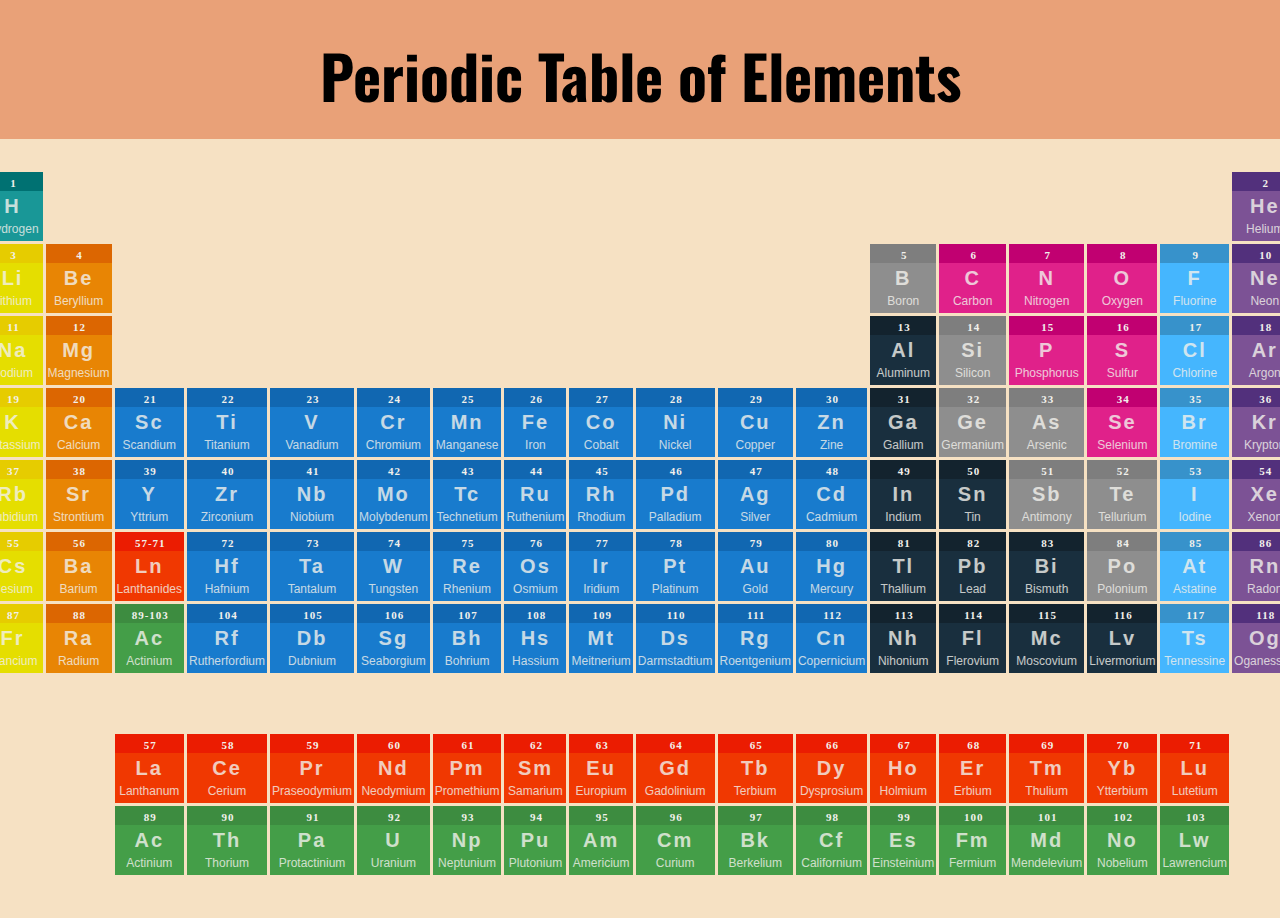
<file: Periodic Table/periodic.html>
<!DOCTYPE html>
<html lang="en">
  <head>
    <meta charset="UTF-8" />
    <meta http-equiv="X-UA-Compatible" content="IE=edge" />
    <meta name="viewport" content="width=device-width, initial-scale=1.0" />
    <title>Periodic Table</title>
    <link rel="preconnect" href="https://fonts.googleapis.com" />
    <link rel="preconnect" href="https://fonts.gstatic.com" crossorigin />
    <link
      href="https://fonts.googleapis.com/css2?family=Foldit:wght@400;500&family=Oswald:wght@200;500;700&family=Roboto:wght@400;500;700;900&family=Vina+Sans&display=swap"
      rel="stylesheet"
    />
    <link
      rel="shortcut icon"
      type="x-icon"
      href="/portfolio-main/portfolio.photos/table-icon.png"
    />
    <link rel="stylesheet" href="periodic.css" />
  </head>
  <body>
    <div class="table-page">
      <div class="title">
        <h1>Periodic Table of Elements</h1>
      </div>
      <div class="container">
        <table>
          <tr>
            <td class="blue-green">
              <p class="s1">1</p>
              <p class="p1">H</p>
              <p class="p2">Hydrogen</p>
            </td>
            <td class="c1" colspan="16"></td>
            <td class="violet">
              <p class="s1">2</p>
              <p class="p1">He</p>
              <p class="p2">Helium</p>
            </td>
          </tr>
          <tr>
            <td class="yellow">
              <p class="s1">3</p>
              <p class="p1">Li</p>
              <p class="p2">Lithium</p>
            </td>
            <td class="orange">
              <p class="s1">4</p>
              <p class="p1">Be</p>
              <p class="p2">Beryllium</p>
            </td>
            <td class="c2" colspan="10"></td>
            <td class="gray">
              <p class="s1">5</p>
              <p class="p1">B</p>
              <p class="p2">Boron</p>
            </td>
            <td class="pink">
              <p class="s1">6</p>
              <p class="p1">C</p>
              <p class="p2">Carbon</p>
            </td>
            <td class="pink">
              <p class="s1">7</p>
              <p class="p1">N</p>
              <p class="p2">Nitrogen</p>
            </td>
            <td class="pink">
              <p class="s1">8</p>
              <p class="p1">O</p>
              <p class="p2">Oxygen</p>
            </td>
            <td class="skyblue">
              <p class="s1">9</p>
              <p class="p1">F</p>
              <p class="p2">Fluorine</p>
            </td>
            <td class="violet">
              <p class="s1">10</p>
              <p class="p1">Ne</p>
              <p class="p2">Neon</p>
            </td>
          </tr>
          <tr>
            <td class="yellow">
              <p class="s1">11</p>
              <p class="p1">Na</p>
              <p class="p2">Sodium</p>
            </td>
            <td class="orange">
              <p class="s1">12</p>
              <p class="p1">Mg</p>
              <p class="p2">Magnesium</p>
            </td>
            <td class="c3" colspan="10"></td>
            <td class="black">
              <p class="s1">13</p>
              <p class="p1">Al</p>
              <p class="p2">Aluminum</p>
            </td>
            <td class="gray">
              <p class="s1">14</p>
              <p class="p1">Si</p>
              <p class="p2">Silicon</p>
            </td>
            <td class="pink">
              <p class="s1">15</p>
              <p class="p1">P</p>
              <p class="p2">Phosphorus</p>
            </td>
            <td class="pink">
              <p class="s1">16</p>
              <p class="p1">S</p>
              <p class="p2">Sulfur</p>
            </td>
            <td class="skyblue">
              <p class="s1">17</p>
              <p class="p1">Cl</p>
              <p class="p2">Chlorine</p>
            </td>
            <td class="violet">
              <p class="s1">18</p>
              <p class="p1">Ar</p>
              <p class="p2">Argon</p>
            </td>
          </tr>
          <tr>
            <td class="yellow">
              <p class="s1">19</p>
              <p class="p1">K</p>
              <p class="p2">Potassium</p>
            </td>
            <td class="orange">
              <p class="s1">20</p>
              <p class="p1">Ca</p>
              <p class="p2">Calcium</p>
            </td>
            <td class="blue">
              <p class="s1">21</p>
              <p class="p1">Sc</p>
              <p class="p2">Scandium</p>
            </td>
            <td class="blue">
              <p class="s1">22</p>
              <p class="p1">Ti</p>
              <p class="p2">Titanium</p>
            </td>
            <td class="blue">
              <p class="s1">23</p>
              <p class="p1">V</p>
              <p class="p2">Vanadium</p>
            </td>
            <td class="blue">
              <p class="s1">24</p>
              <p class="p1">Cr</p>
              <p class="p2">Chromium</p>
            </td>
            <td class="blue">
              <p class="s1">25</p>
              <p class="p1">Mn</p>
              <p class="p2">Manganese</p>
            </td>
            <td class="blue">
              <p class="s1">26</p>
              <p class="p1">Fe</p>
              <p class="p2">Iron</p>
            </td>
            <td class="blue">
              <p class="s1">27</p>
              <p class="p1">Co</p>
              <p class="p2">Cobalt</p>
            </td>
            <td class="blue">
              <p class="s1">28</p>
              <p class="p1">Ni</p>
              <p class="p2">Nickel</p>
            </td>
            <td class="blue">
              <p class="s1">29</p>
              <p class="p1">Cu</p>
              <p class="p2">Copper</p>
            </td>
            <td class="blue">
              <p class="s1">30</p>
              <p class="p1">Zn</p>
              <p class="p2">Zine</p>
            </td>
            <td class="black">
              <p class="s1">31</p>
              <p class="p1">Ga</p>
              <p class="p2">Gallium</p>
            </td>
            <td class="gray">
              <p class="s1">32</p>
              <p class="p1">Ge</p>
              <p class="p2">Germanium</p>
            </td>
            <td class="gray">
              <p class="s1">33</p>
              <p class="p1">As</p>
              <p class="p2">Arsenic</p>
            </td>
            <td class="pink">
              <p class="s1">34</p>
              <p class="p1">Se</p>
              <p class="p2">Selenium</p>
            </td>
            <td class="skyblue">
              <p class="s1">35</p>
              <p class="p1">Br</p>
              <p class="p2">Bromine</p>
            </td>
            <td class="violet">
              <p class="s1">36</p>
              <p class="p1">Kr</p>
              <p class="p2">Krypton</p>
            </td>
          </tr>
          <tr>
            <td class="yellow">
              <p class="s1">37</p>
              <p class="p1">Rb</p>
              <p class="p2">Rubidium</p>
            </td>
            <td class="orange">
              <p class="s1">38</p>
              <p class="p1">Sr</p>
              <p class="p2">Strontium</p>
            </td>
            <td class="blue">
              <p class="s1">39</p>
              <p class="p1">Y</p>
              <p class="p2">Yttrium</p>
            </td>
            <td class="blue">
              <p class="s1">40</p>
              <p class="p1">Zr</p>
              <p class="p2">Zirconium</p>
            </td>
            <td class="blue">
              <p class="s1">41</p>
              <p class="p1">Nb</p>
              <p class="p2">Niobium</p>
            </td>
            <td class="blue">
              <p class="s1">42</p>
              <p class="p1">Mo</p>
              <p class="p2">Molybdenum</p>
            </td>
            <td class="blue">
              <p class="s1">43</p>
              <p class="p1">Tc</p>
              <p class="p2">Technetium</p>
            </td>
            <td class="blue">
              <p class="s1">44</p>
              <p class="p1">Ru</p>
              <p class="p2">Ruthenium</p>
            </td>
            <td class="blue">
              <p class="s1">45</p>
              <p class="p1">Rh</p>
              <p class="p2">Rhodium</p>
            </td>
            <td class="blue">
              <p class="s1">46</p>
              <p class="p1">Pd</p>
              <p class="p2">Palladium</p>
            </td>
            <td class="blue">
              <p class="s1">47</p>
              <p class="p1">Ag</p>
              <p class="p2">Silver</p>
            </td>
            <td class="blue">
              <p class="s1">48</p>
              <p class="p1">Cd</p>
              <p class="p2">Cadmium</p>
            </td>
            <td class="black">
              <p class="s1">49</p>
              <p class="p1">In</p>
              <p class="p2">Indium</p>
            </td>
            <td class="black">
              <p class="s1">50</p>
              <p class="p1">Sn</p>
              <p class="p2">Tin</p>
            </td>
            <td class="gray">
              <p class="s1">51</p>
              <p class="p1">Sb</p>
              <p class="p2">Antimony</p>
            </td>
            <td class="gray">
              <p class="s1">52</p>
              <p class="p1">Te</p>
              <p class="p2">Tellurium</p>
            </td>
            <td class="skyblue">
              <p class="s1">53</p>
              <p class="p1">I</p>
              <p class="p2">Iodine</p>
            </td>
            <td class="violet">
              <p class="s1">54</p>
              <p class="p1">Xe</p>
              <p class="p2">Xenon</p>
            </td>
          </tr>
          <tr>
            <td class="yellow">
              <p class="s1">55</p>
              <p class="p1">Cs</p>
              <p class="p2">Cesium</p>
            </td>
            <td class="orange">
              <p class="s1">56</p>
              <p class="p1">Ba</p>
              <p class="p2">Barium</p>
            </td>
            <td class="dark-orange">
              <p class="s1">57-71</p>
              <p class="p1">Ln</p>
              <p class="p2">Lanthanides</p>
            </td>
            <td class="blue">
              <p class="s1">72</p>
              <p class="p1">Hf</p>
              <p class="p2">Hafnium</p>
            </td>
            <td class="blue">
              <p class="s1">73</p>
              <p class="p1">Ta</p>
              <p class="p2">Tantalum</p>
            </td>
            <td class="blue">
              <p class="s1">74</p>
              <p class="p1">W</p>
              <p class="p2">Tungsten</p>
            </td>
            <td class="blue">
              <p class="s1">75</p>
              <p class="p1">Re</p>
              <p class="p2">Rhenium</p>
            </td>
            <td class="blue">
              <p class="s1">76</p>
              <p class="p1">Os</p>
              <p class="p2">Osmium</p>
            </td>
            <td class="blue">
              <p class="s1">77</p>
              <p class="p1">Ir</p>
              <p class="p2">Iridium</p>
            </td>
            <td class="blue">
              <p class="s1">78</p>
              <p class="p1">Pt</p>
              <p class="p2">Platinum</p>
            </td>
            <td class="blue">
              <p class="s1">79</p>
              <p class="p1">Au</p>
              <p class="p2">Gold</p>
            </td>
            <td class="blue">
              <p class="s1">80</p>
              <p class="p1">Hg</p>
              <p class="p2">Mercury</p>
            </td>
            <td class="black">
              <p class="s1">81</p>
              <p class="p1">Tl</p>
              <p class="p2">Thallium</p>
            </td>
            <td class="black">
              <p class="s1">82</p>
              <p class="p1">Pb</p>
              <p class="p2">Lead</p>
            </td>
            <td class="black">
              <p class="s1">83</p>
              <p class="p1">Bi</p>
              <p class="p2">Bismuth</p>
            </td>
            <td class="gray">
              <p class="s1">84</p>
              <p class="p1">Po</p>
              <p class="p2">Polonium</p>
            </td>
            <td class="skyblue">
              <p class="s1">85</p>
              <p class="p1">At</p>
              <p class="p2">Astatine</p>
            </td>
            <td class="violet">
              <p class="s1">86</p>
              <p class="p1">Rn</p>
              <p class="p2">Radon</p>
            </td>
          </tr>
          <tr>
            <td class="yellow">
              <p class="s1">87</p>
              <p class="p1">Fr</p>
              <p class="p2">Francium</p>
            </td>
            <td class="orange">
              <p class="s1">88</p>
              <p class="p1">Ra</p>
              <p class="p2">Radium</p>
            </td>
            <td class="green">
              <p class="s1">89-103</p>
              <p class="p1">Ac</p>
              <p class="p2">Actinium</p>
            </td>
            <td class="blue">
              <p class="s1">104</p>
              <p class="p1">Rf</p>
              <p class="p2">Rutherfordium</p>
            </td>
            <td class="blue">
              <p class="s1">105</p>
              <p class="p1">Db</p>
              <p class="p2">Dubnium</p>
            </td>
            <td class="blue">
              <p class="s1">106</p>
              <p class="p1">Sg</p>
              <p class="p2">Seaborgium</p>
            </td>
            <td class="blue">
              <p class="s1">107</p>
              <p class="p1">Bh</p>
              <p class="p2">Bohrium</p>
            </td>
            <td class="blue">
              <p class="s1">108</p>
              <p class="p1">Hs</p>
              <p class="p2">Hassium</p>
            </td>
            <td class="blue">
              <p class="s1">109</p>
              <p class="p1">Mt</p>
              <p class="p2">Meitnerium</p>
            </td>
            <td class="blue">
              <p class="s1">110</p>
              <p class="p1">Ds</p>
              <p class="p2">Darmstadtium</p>
            </td>
            <td class="blue">
              <p class="s1">111</p>
              <p class="p1">Rg</p>
              <p class="p2">Roentgenium</p>
            </td>
            <td class="blue">
              <p class="s1">112</p>
              <p class="p1">Cn</p>
              <p class="p2">Copernicium</p>
            </td>
            <td class="black">
              <p class="s1">113</p>
              <p class="p1">Nh</p>
              <p class="p2">Nihonium</p>
            </td>
            <td class="black">
              <p class="s1">114</p>
              <p class="p1">Fl</p>
              <p class="p2">Flerovium</p>
            </td>
            <td class="black">
              <p class="s1">115</p>
              <p class="p1">Mc</p>
              <p class="p2">Moscovium</p>
            </td>
            <td class="black">
              <p class="s1">116</p>
              <p class="p1">Lv</p>
              <p class="p2">Livermorium</p>
            </td>
            <td class="skyblue">
              <p class="s1">117</p>
              <p class="p1">Ts</p>
              <p class="p2">Tennessine</p>
            </td>
            <td class="violet">
              <p class="s1">118</p>
              <p class="p1">Og</p>
              <p class="p2">Oganesson</p>
            </td>
          </tr>
          <tr>
            <td class="c1" colspan="18"></td>
          </tr>
          <tr>
            <td class="c1" colspan="2"></td>
            <td class="dark-orange">
              <p class="s1">57</p>
              <p class="p1">La</p>
              <p class="p2">Lanthanum</p>
            </td>
            <td class="dark-orange">
              <p class="s1">58</p>
              <p class="p1">Ce</p>
              <p class="p2">Cerium</p>
            </td>
            <td class="dark-orange">
              <p class="s1">59</p>
              <p class="p1">Pr</p>
              <p class="p2">Praseodymium</p>
            </td>
            <td class="dark-orange">
              <p class="s1">60</p>
              <p class="p1">Nd</p>
              <p class="p2">Neodymium</p>
            </td>
            <td class="dark-orange">
              <p class="s1">61</p>
              <p class="p1">Pm</p>
              <p class="p2">Promethium</p>
            </td>
            <td class="dark-orange">
              <p class="s1">62</p>
              <p class="p1">Sm</p>
              <p class="p2">Samarium</p>
            </td>
            <td class="dark-orange">
              <p class="s1">63</p>
              <p class="p1">Eu</p>
              <p class="p2">Europium</p>
            </td>
            <td class="dark-orange">
              <p class="s1">64</p>
              <p class="p1">Gd</p>
              <p class="p2">Gadolinium</p>
            </td>
            <td class="dark-orange">
              <p class="s1">65</p>
              <p class="p1">Tb</p>
              <p class="p2">Terbium</p>
            </td>
            <td class="dark-orange">
              <p class="s1">66</p>
              <p class="p1">Dy</p>
              <p class="p2">Dysprosium</p>
            </td>
            <td class="dark-orange">
              <p class="s1">67</p>
              <p class="p1">Ho</p>
              <p class="p2">Holmium</p>
            </td>
            <td class="dark-orange">
              <p class="s1">68</p>
              <p class="p1">Er</p>
              <p class="p2">Erbium</p>
            </td>
            <td class="dark-orange">
              <p class="s1">69</p>
              <p class="p1">Tm</p>
              <p class="p2">Thulium</p>
            </td>
            <td class="dark-orange">
              <p class="s1">70</p>
              <p class="p1">Yb</p>
              <p class="p2">Ytterbium</p>
            </td>
            <td class="dark-orange">
              <p class="s1">71</p>
              <p class="p1">Lu</p>
              <p class="p2">Lutetium</p>
            </td>
          </tr>
          <tr>
            <td colspan="2" class="c1"></td>
            <td class="green">
              <p class="s1">89</p>
              <p class="p1">Ac</p>
              <p class="p2">Actinium</p>
            </td>
            <td class="green">
              <p class="s1">90</p>
              <p class="p1">Th</p>
              <p class="p2">Thorium</p>
            </td>
            <td class="green">
              <p class="s1">91</p>
              <p class="p1">Pa</p>
              <p class="p2">Protactinium</p>
            </td>
            <td class="green">
              <p class="s1">92</p>
              <p class="p1">U</p>
              <p class="p2">Uranium</p>
            </td>
            <td class="green">
              <p class="s1">93</p>
              <p class="p1">Np</p>
              <p class="p2">Neptunium</p>
            </td>
            <td class="green">
              <p class="s1">94</p>
              <p class="p1">Pu</p>
              <p class="p2">Plutonium</p>
            </td>
            <td class="green">
              <p class="s1">95</p>
              <p class="p1">Am</p>
              <p class="p2">Americium</p>
            </td>
            <td class="green">
              <p class="s1">96</p>
              <p class="p1">Cm</p>
              <p class="p2">Curium</p>
            </td>
            <td class="green">
              <p class="s1">97</p>
              <p class="p1">Bk</p>
              <p class="p2">Berkelium</p>
            </td>
            <td class="green">
              <p class="s1">98</p>
              <p class="p1">Cf</p>
              <p class="p2">Californium</p>
            </td>
            <td class="green">
              <p class="s1">99</p>
              <p class="p1">Es</p>
              <p class="p2">Einsteinium</p>
            </td>
            <td class="green">
              <p class="s1">100</p>
              <p class="p1">Fm</p>
              <p class="p2">Fermium</p>
            </td>
            <td class="green">
              <p class="s1">101</p>
              <p class="p1">Md</p>
              <p class="p2">Mendelevium</p>
            </td>
            <td class="green">
              <p class="s1">102</p>
              <p class="p1">No</p>
              <p class="p2">Nobelium</p>
            </td>
            <td class="green">
              <p class="s1">103</p>
              <p class="p1">Lw</p>
              <p class="p2">Lawrencium</p>
            </td>
          </tr>
        </table>
      </div>
    </div>
  </body>
</html>
</file>
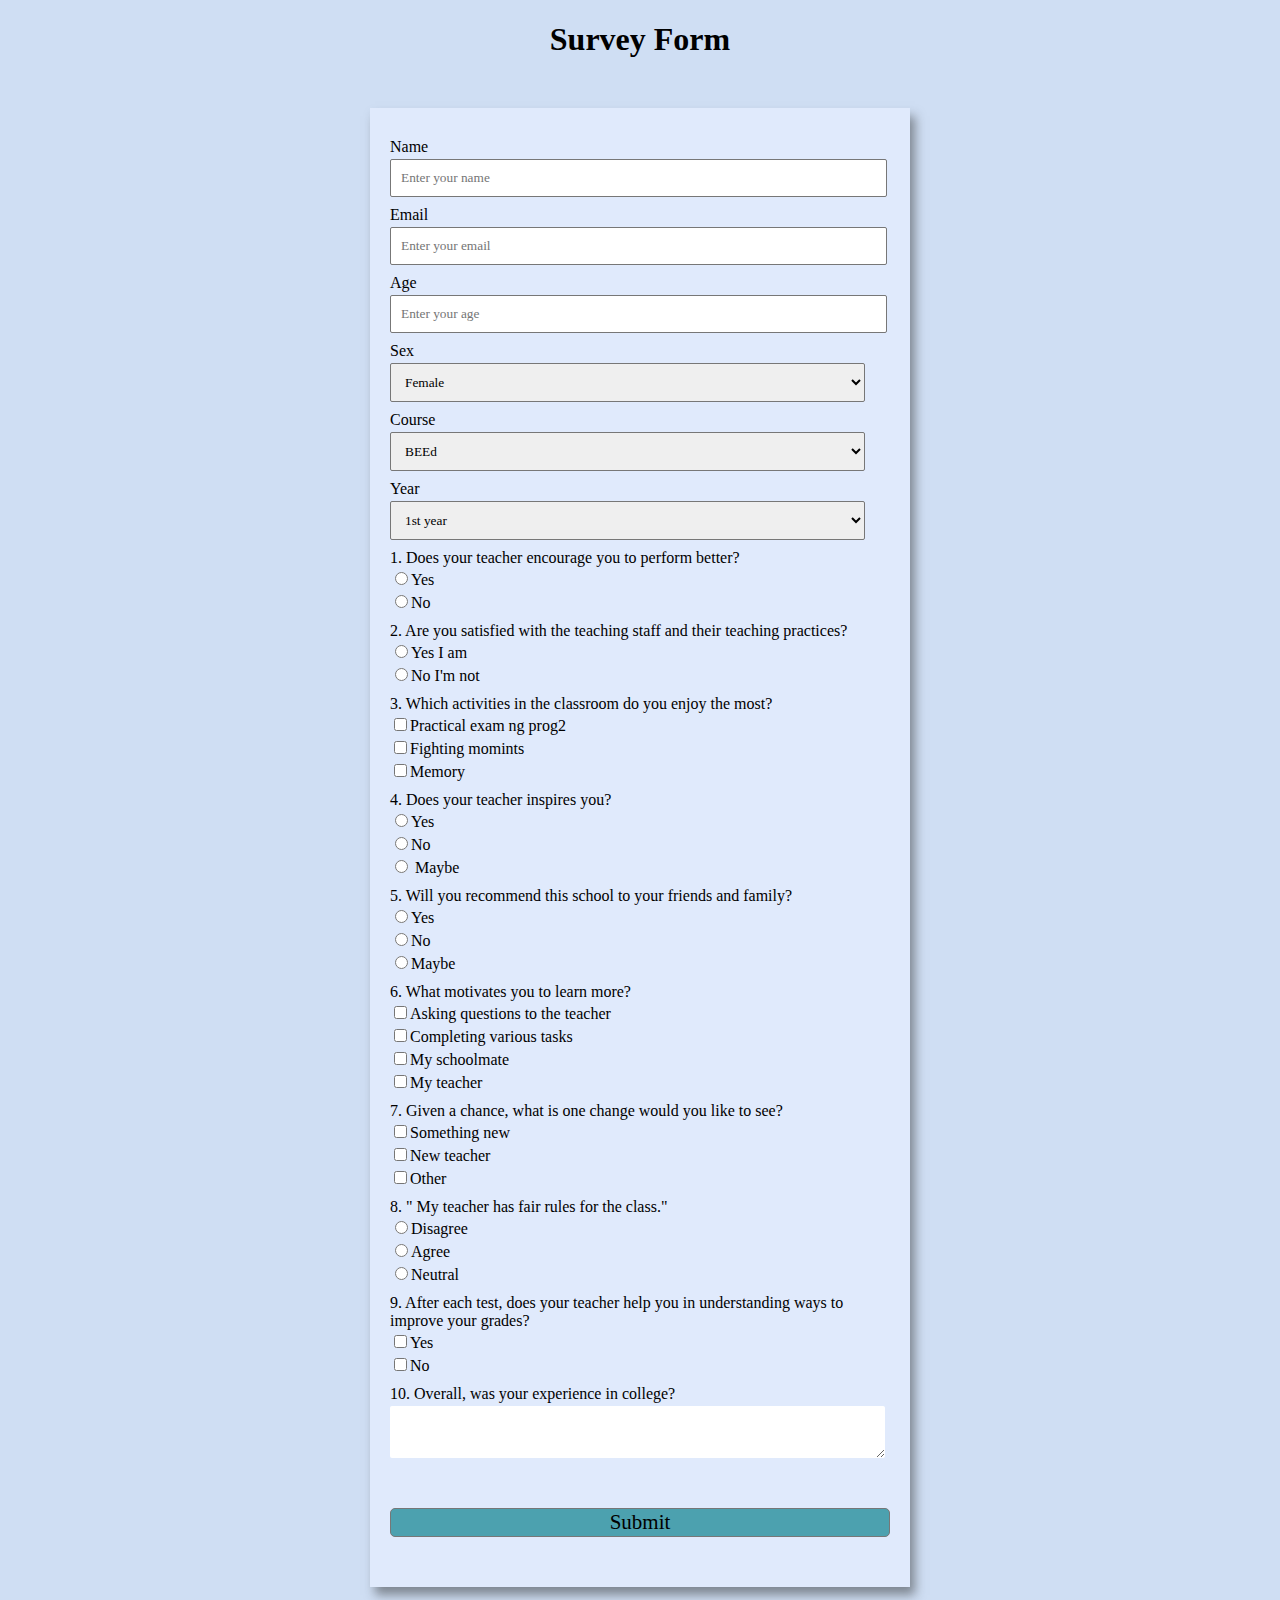
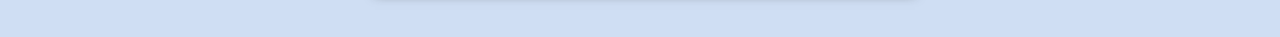
<file: Survey.form/survey.html>
<!DOCTYPE html>
<!-- saved from url=(0104)file:///C:/Users/Philmiral/Downloads/index.html?male=female&bsed=beed&year=1st+year&comment=++++++++++++ -->
<html lang="en"><head><meta http-equiv="Content-Type" content="text/html; charset=UTF-8">
  
  <meta http-equiv="X-UA-Compatible" content="IE=edge">
  <meta name="viewport" content="width=device-width, initial-scale=1.0">
  <link rel="stylesheet" href="survey.css">
  <title> SURVEY FORM</title>
<style type="text/css" id="operaUserStyle"></style></head>
<body>

    <h1>Survey Form</h1>
  
    <!-- Create Form -->
    <form id="form">
 
        <!-- Details -->
        <div class="form-control">
            <label for="name" id="label-name">Name</label>
 
            <!-- Input Type Text -->
            <input type="text" id="name" placeholder="Enter your name">
        </div>
               <!-- Input Type Text -->
        <div class="form-control">
            <label for="email" id="label-email">Email</label>
 
            <!-- Input Type Email-->
            <input type="email" id="email" placeholder="Enter your email">
        </div>
        <div class="form-control">
          <label for="age" id="label-age">Age</label>

          <!-- Input Type Email-->
          <input type="age" id="age" placeholder="Enter your age">
      </div>
            <!-- Input Type Email-->
        <div class="form-control" >
          <label for="sex" id="label-sex">Sex</label>
      
          <!-- Dropdown options -->
          <select name="male" id="Male">
              <option value="female">Female</option>
              <option value="male">Male</option>
          </select>
      </div>
        <div class="form-control">
            <label for="course" id="label-course">Course</label>
             
            <!-- Dropdown options -->
            <select name="bsed" id="BSEd">
                <option value="beed">BEEd</option>
                <option value="bshm">BSHM</option>
                <option value="bsit">BSIT</option>
            </select>
        </div>
        <div class="form-control">
          <label for="year" id="label-year">Year</label>
           
          <!-- Dropdown options -->
          <select name="year" id="Year">
              <option value="1st year">1st year</option>
              <option value="2nd year">2nd year</option>
              <option value="3rd year">3rd year</option>
              <option value="4th year">4th year</option>
          </select>
      </div>
      <div class="form-control">
        <label>
            1. Does your teacher encourage you to perform better?
        </label>
        <!-- Input Type Checkbox Button -->
        <label for="reponse">
            <input type="radio" id="reponse-1" name="reponse">Yes
        </label>
        <label for="reponse-2">
            <input type="radio" id="reponse-2" name="reponse">No
        </label>
    </div>
    <div class="form-control">
        <label>
            2. Are you satisfied with the teaching staff and their teaching practices?
        </label>
        <!--Input Type Radio Button-->
        <label for="response">
            <input type="radio" id="response-1" name="response">Yes I am
        </label>
        <label for="response-2">
            <input type="radio" id="response-2" name="response">No I'm not
        </label>
     </div>

  <div class="form-control">
    <label>
        3. Which activities in the classroom do you enjoy the most?
    </label>
        <!-- Input Type Radio Button -->
      <label for="answers">
        <input type="checkbox" id="answers-1" name="answers">Practical exam ng prog2
    </label>
    <label for="answers-2">
        <input type="checkbox" id="answers-2" name="answers">Fighting momints
    </label>
    <label for="answers-3">
        <input type="checkbox" id="answers-3" name="answers">Memory
    </label>
</div>
<div class="form-control">
    <label>
       4. Does your teacher inspires you?
    </label>
        <!-- Input Type Radio Button -->
      <label for="responses">
        <input type="radio" id="responses-1" name="responses">Yes
    </label>
    <label for="responses-2">
        <input type="radio" id="responses-2" name="responses">No
    </label>
    <label for="responses-3">
        <input type="radio" id="responses-3" name="responses"> Maybe
    </label>
</div>

<div class="form-control">
    <label>
       5. Will you recommend this school to your friends and family?
    </label>
        <!-- Input Type Checkbox Button -->
      <label for="answer">
        <input type="radio" id="answer-1" name="answer">Yes
    </label>
    <label for="answer-2">
        <input type="radio" id="answer-2" name="answer">No
    </label>
    <label for="answer-3">
        <input type="radio" id="answer-3" name="answer">Maybe
    </label>
</div>

<div class="form-control">
    <label>
      6.  What motivates you to learn more?
    </label>
        <!-- Input Type Checkbox Button -->
      <label for="ans">
        <input type="checkbox" id="ans-1" name="ans">Asking questions to the teacher
    </label>
    <label for="ans-2">
        <input type="checkbox" id="ans-2" name="ans">Completing various tasks
    </label>
    <label for="ans-3">
        <input type="checkbox" id="ans-3" name="ans">My schoolmate
    </label>
    <label for="ans-4">
      <input type="checkbox" id="ans-4" name="ans">My teacher
  </label>
</div>

<div class="form-control">
    <label>
      7.  Given a chance, what is one change would you like to see?
    </label>
        <!-- Input Type Checkbox Button -->
      <label for="anss">
        <input type="checkbox" id="anss-1" name="anss">Something new
    </label>
    <label for="anss-2">
        <input type="checkbox" id="anss-2" name="anss">New teacher
    </label>
    <label for="anss-3">
        <input type="checkbox" id="anss-3" name="anss">Other
    </label>
</div>
  <div class="form-control">
    <label>
      8. " My teacher has fair rules for the class."
    </label>
        <!-- Input Type Checkbox Button -->
      <label for="woah">
        <input type="radio" id="woah-1" name="woah">Disagree
     </label>
    <label for="woah-2">
        <input type="radio" id="woah-2" name="woah">Agree
    </label>
    <label for="woah-3">
        <input type="radio" id="woah-3" name="woah">Neutral
    </label>
</div>
    <div class="form-control">
        <label>
            9. After each test, does your teacher help you in understanding ways to improve your grades?
        </label>
            <!-- Input Type Checkbox Button -->
      <label for="wat">
        <input type="checkbox" id="what-1" name="what">Yes
     </label>
     <label for="wat-2">
        <input type="checkbox" id="what-2" name="what">No
     </label>


    </div>
    
        <div class="form-control">
            <label for="comment"> 10. Overall, was your experience in college?</label>
 
            <!-- multi-line text input control -->
            <textarea name="comment" id="comment"> </textarea>
        </div>
     </div>
  
        <!-- Multi-line Text Input Control -->
        <button type="submit" value="submit">
            Submit
        </button>

    </form>

</body></html>
</file>
<file: Periodic Table/periodic.css>
* {
  margin: 0px;
  padding: 0px;
  scroll-behavior: smooth;
}
body {
}
.table-page {
  background-color: #e9a178;
  height: 20vh;
}
.container {
  display: flex;
  justify-content: center;
  background-color: #f6e1c3;
}
.title {
  text-align: center;
  padding-top: 30px;
  padding-bottom: 20px;
}
h1 {
  font-family: "Oswald", sans-serif;
  font-size: 60px;
}
table {
  padding-top: 30px;
  width: 80%;
  border-collapse: separate;
  border-spacing: 3px;
  margin-bottom: 40px;
}
td {
  height: 55px;
  text-align: center;
  font-weight: bolder;
  padding: 0px;
}
td {
  width: 100px;
  padding: 0px;
  font-size: 14px;
}
.c1,
.c2,
.c3 {
  border: 0px;
  background-color: transparent;
}
.s1 {
  color: #f2f1ec;
  font-size: 11px;
  text-align: center;
  padding-top: 5px;
  padding-left: 2px;
  padding-bottom: 2px;
  letter-spacing: 1px;
  border: none;
}
.p1 {
  font-weight: bolder;
  padding-bottom: 10px;
  color: #f2f1ec;
  opacity: 0.8;
  font-family: "Montserrat", sans-serif;
  font-size: 20px;
  letter-spacing: 2px;
  border: 0px;
  padding: 0px;
  margin: 4px 0px;
}
.p2 {
  font-weight: 200;
  color: #f2f1ec;
  opacity: 0.8;
  font-size: 12px;
  font-family: "Montserrat", sans-serif;
  padding: 0px 2px;
  padding-bottom: 5px;
}
.blue-green {
  background-color: #199797;
}
.blue-green .s1 {
  background-color: #007172;
}
.yellow {
  background-color: #e5de00;
}
.yellow .s1 {
  background-color: #e6cc00;
}
.orange {
  background-color: #e88504;
}
.orange .s1 {
  background-color: #dc6601;
}
.blue {
  background-color: #187bcd;
}
.blue .s1 {
  background-color: #1167b1;
}
.black {
  background-color: #192f3e;
}
.black .s1 {
  background-color: #13232e;
}
.gray {
  background-color: #8e8e8e;
}
.gray .s1 {
  background-color: #7e7e7e;
}
.pink {
  background-color: #e0218a;
}
.pink .s1 {
  background-color: #c10071;
}
.skyblue {
  background-color: #45b6fe;
}
.skyblue .s1 {
  background-color: #3792cb;
}
.violet {
  background-color: #7c5295;
}
.violet .s1 {
  background-color: #52307c;
}
.dark-orange {
  background-color: #f03801;
}
.dark-orange .s1 {
  background-color: #eb1c01;
}
.green {
  background-color: #449e48;
}
.green .s1 {
  background-color: #3d8c40;
}
</file>
<file: Survey.form/survey.css>
body {
  background-color: #cfdef3;
  font-family: cursive;
  text-align: center;
}

form {
  background-color: #e0eafc;
  max-width: 500px;
  margin: 50px auto;
  padding: 30px 20px;
  box-shadow: 5px 8px 10px rgba(48, 49, 49, 0.5);
}

.form-control {
  text-align: left;
  margin-bottom: 9px;
  font-family: cursive;
}

.form-control label {
  display: block;
  margin-bottom: 2px;
  font-family: cursive;
}
.form-group {
  border-radius: 10px;
}
.form-control input {
  border: 1px solid #777;
  border-radius: 2px;
  font-family: cursive;
  padding: 10px;
  display: block;
  width: 95%;
  margin-top: 3px;
}
.form-control select {
  border: 1px solid #777;
  border-radius: 2px;
  font-family: cursive;
  padding: 10px;
  display: block;
  width: 95%;
  margin-top: 3px;
}
.form-control textarea {
  border: 1px solid #080808;
  border-radius: 2px;
  border-style: hidden;
  font-family: cursive;
  padding: 10px;
  display: block;
  width: 95%;
  margin-top: 3px;
}

.form-control input[type="radio"] {
  display: inline-block;
  width: auto;
  margin-bottom: 5px;
  font-family: cursive;
}
.form-control input[type="checkbox"] {
  display: inline-block;
  width: auto;
  margin-bottom: 5px;
  font-family: cursive;
}

button {
  background-color: #4ca1af;
  border: 1px solid #777;
  border-radius: 5px;
  font-family: cursive;
  font-size: 21px;
  display: block;
  width: 100%;
  margin-top: 50px;
  margin-bottom: 20px;
}
button {
  cursor: pointer;
}
button:hover {
  opacity: 0.8;
}
</file>
